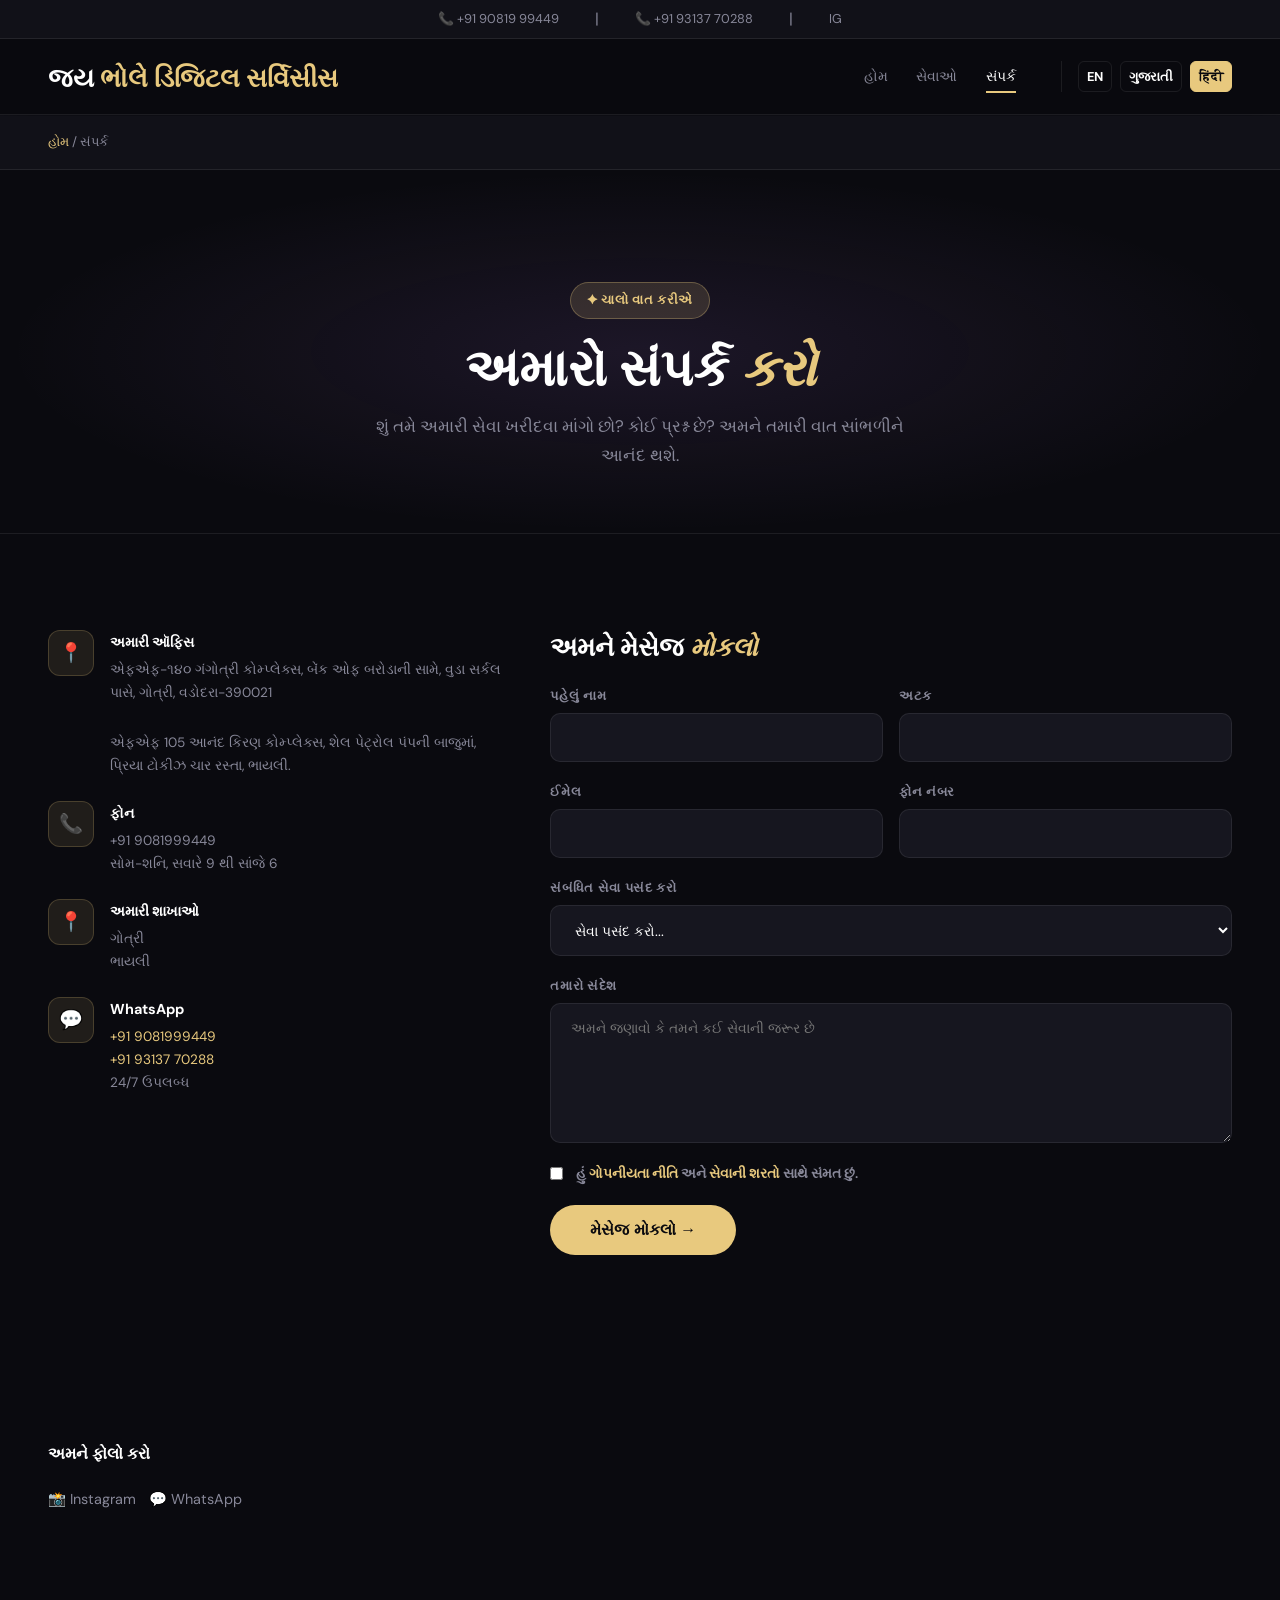
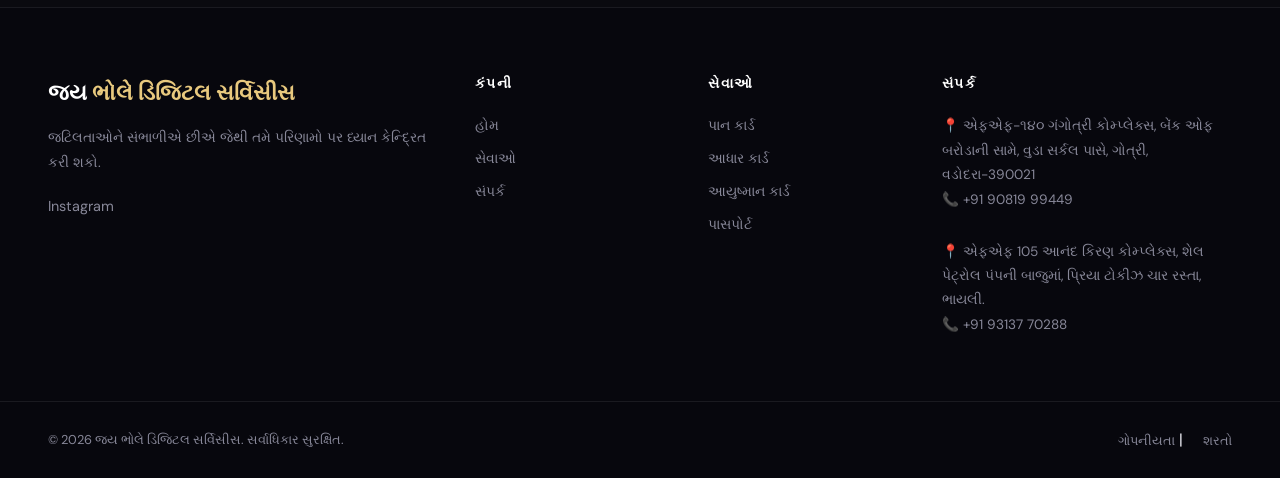
<file: contact-gu.html>
<!DOCTYPE html>
<html lang="gu">
<head>
  <meta charset="UTF-8"/><meta name="viewport" content="width=device-width, initial-scale=1.0"/>
  <title>સંપર્ક — જય ભોલે ડિજિટલ સર્વિસીસ</title>
  <link href="https://fonts.googleapis.com/css2?family=Playfair+Display:wght@700;900&family=DM+Sans:wght@300;400;500;600&display=swap" rel="stylesheet">
  <link rel="stylesheet" href="style.css">
</head>
<body>
  <div class="topbar"><span>📞 +91 90819 99449</span>┃ <span>📞 +91 93137 70288</span>┃ <div class="topbar-social"><a href="https://www.instagram.com/jay_bhole_digital_services_/">IG</a></div></div>
  <nav class="navbar" id="navbar">
    <a href="index-gu.html" class="logo">જય <span>ભોલે</span><span> ડિજિટલ</span><span> સર્વિસીસ</span></a>
    <div class="nav-links" id="navLinks">
      <a href="index-gu.html">હોમ</a>
      <a href="services-gu.html">સેવાઓ</a>
      <a href="contact-gu.html" class="active">સંપર્ક</a>
      <!-- Language Switcher -->
      <div class="lang-switcher">
        <a href="contact.html">EN</a>
        <a href="contact-hi.html">ગુજરાતી</a>
        <a href="#" class="active-lang">हिंदी</a>
      </div>
    </div>
    <button class="hamburger" onclick="toggleMenu()">☰</button>
  </nav>

  <div class="breadcrumb"><a href="index-gu.html">હોમ</a> / સંપર્ક</div>
  
  <section class="page-hero">
    <span class="badge">✦ ચાલો વાત કરીએ</span>
    <h1>અમારો સંપર્ક <em>કરો</em></h1>
    <p>શું તમે અમારી સેવા ખરીદવા માંગો છો? કોઈ પ્રશ્ન છે? અમને તમારી વાત સાંભળીને આનંદ થશે.</p>
  </section>

  <section class="section">
    <div class="contact-grid">
      <div>
        <div class="contact-info">
          <div class="contact-item"><div class="contact-icon">📍</div><div><h4>અમારી ઑફિસ</h4><p>એફએફ-૧૪૦ ગંગોત્રી કોમ્પ્લેક્સ, બેંક ઓફ બરોડાની સામે, વુડા સર્કલ પાસે, ગોત્રી, વડોદરા-390021</p><br><p>એફએફ 105 આનંદ કિરણ કોમ્પ્લેક્સ, શેલ પેટ્રોલ પંપની બાજુમાં, પ્રિયા ટોકીઝ ચાર રસ્તા, ભાયલી.</p></div></div>
          <div class="contact-item"><div class="contact-icon">📞</div><div><h4>ફોન</h4><p>+91 9081999449<br>સોમ-શનિ, સવારે 9 થી સાંજે 6</p></div></div>
          <div class="contact-item"><div class="contact-icon">📍</div><div><h4>અમારી શાખાઓ</h4><p>ગોત્રી<br>ભાયલી</p></div></div>
          <div class="contact-item"><div class="contact-icon">💬</div><div><h4>WhatsApp</h4><p><a href="https://wa.me/919081999449" style="color:var(--accent)">+91 9081999449</a><br><a href="https://wa.me/919313770288" style="color:var(--accent)">+91 93137 70288</a><br>24/7 ઉપલબ્ધ</p></div></div>
        </div>
        <section class="section" style="padding: 2rem 0;">
          <div class="map-container">
            <iframe src="https://www.google.com/maps/embed?pb=!1m14!1m8!1m3!1d461.3671556169355!2d73.1374284!3d22.318213!3m2!1i1024!2i768!4f13.1!3m3!1m2!1s0x395fc8f52182ed81%3A0xd1acfd77a4dfc005!2sSHREEJI%20INFOTECH!5e0!3m2!1sen!2sin!4v1775944199488!5m2!1sen!2sin" width="400" height="300" style="border:0;" allowfullscreen="" loading="lazy" referrerpolicy="no-referrer-when-downgrade"></iframe>
          </div>
        </section>
        <div style="margin-top:1.5rem">
          <h4 style="color:var(--white);margin-bottom:1rem">અમને ફોલો કરો</h4>
          <div class="social-links">
            <a href="https://www.instagram.com/jay_bhole_digital_services_/" title="Instagram">📸 Instagram</a>
            <a href="https://wa.me/919081999449" title="WhatsApp">💬 WhatsApp</a>
          </div>
        </div>
      </div>
      <div>
        <h3 style="color:var(--white);font-size:1.6rem;margin-bottom:1.5rem">અમને મેસેજ <em>મોકલો</em></h3>
        <form class="contact-form" id="contactForm">
          <div class="form-row">
            <div class="form-group"><label>પહેલું નામ</label><input type="text" required/></div>
            <div class="form-group"><label>અટક</label><input type="text" required/></div>
          </div>
          <div class="form-row">
            <div class="form-group"><label>ઈમેલ</label><input type="email" required/></div>
            <div class="form-group"><label>ફોન નંબર</label><input type="tel" /></div>
          </div>
          <div class="form-group">
            <label>સંબંધિત સેવા પસંદ કરો</label>
            <select required>
                 <option value="">સેવા પસંદ કરો...</option>
                 <option value="aadhaar">આધાર કાર્ડ</option>
                 <option value="pan">પાન કાર્ડ</option>
                 <option value="election">ચૂંટણી કાર્ડ (વોટર આઈડી)</option>
                 <option value="passport">નવો પાસપોર્ટ / રિન્યુઅલ</option>
                 <option value="driving_license">ડ્રાઇવિંગ લાઇસન્સ</option>
                 <option value="ayushman">આયુષ્માન કાર્ડ</option>
                 <option value="ration">રેશન કાર્ડ</option>
                 <option value="pension">વિધવા પેન્શન</option>
                 <option value="caste">જાતિનો દાખલો</option>
                 <option value="property_card">પ્રોપર્ટી કાર્ડ</option>
                 <option value="house_sale_rent">મકાન વેચાણ / ભાડા કરાર</option>
                 <option value="inheritance">વારસાઈ</option>
                 <option value="mortgage">મોર્ગેજ / લોન</option>
                 <option value="ashant_act">અશાંત ધારો</option>
                 <option value="gumasta">ગુમાસ્તા ધારો (શોપ એક્ટ)</option>
                 <option value="income">આવકનો દાખલો</option>
                 <option value="birth_death">જન્મ અને મરણનો દાખલો</option>
                 <option value="marriage">મેરેજ સર્ટિફિકેટ</option>
                 <option value="non_criminal">નોન-ક્રિમિનલ સર્ટિફિકેટ</option>
                 <option value="solvency">સોલ્વન્સી સર્ટિફિકેટ</option>
                 <option value="gas">ગેસ લાઇન માટે નોંધણી</option>
                 <option value="rto">RTO ના કાર્યો</option>
                 <option value="food_license">ફૂડ લાયસન્સ</option>
                 <option value="light_bill">લાઇટ બિલ / વેરા પાવતી</option>
            </select>
          </div>
          <div class="form-group">
            <label>તમારો સંદેશ</label>
            <textarea placeholder="અમને જણાવો કે તમને કઈ સેવાની જરૂર છે" required></textarea>
          </div>
          <div class="form-group" style="flex-direction:row;align-items:center;gap:0.8rem">
            <input type="checkbox" id="agree" style="width:auto;padding:0" required/>
            <label for="agree" style="text-transform:none;letter-spacing:0;font-size:0.85rem;color:var(--muted)">હું <a href="privacy.html" style="color:var(--accent)">ગોપનીયતા નીતિ</a> અને <a href="terms.html" style="color:var(--accent)">સેવાની શરતો</a> સાથે સંમત છું.</label>
          </div>
          <button type="submit" class="form-submit">મેસેજ મોકલો →</button>
        </form>
      </div>
    </div>
  </section>

  <footer class="footer">
    <div class="footer-top">
      <div class="footer-col">
        <div class="logo">જય<span> ભોલે</span><span> ડિજિટલ</span> <span>સર્વિસીસ</span></div>
        <p>જટિલતાઓને સંભાળીએ છીએ જેથી તમે પરિણામો પર ધ્યાન કેન્દ્રિત કરી શકો.</p>
        <div class="social-links">
          <a href="https://www.instagram.com/jay_bhole_digital_services_/">Instagram</a>
        </div>
      </div>
      <div class="footer-col">
        <h4>કંપની</h4>
        <a href="index-gu.html">હોમ</a>
        <a href="services-gu.html">સેવાઓ</a>
        <a href="contact-gu.html">સંપર્ક</a>
      </div>
      <div class="footer-col">
        <h4>સેવાઓ</h4>
        <a href="services-gu.html">પાન કાર્ડ</a>
        <a href="services-gu.html">આધાર કાર્ડ</a>
        <a href="services-gu.html">આયુષ્માન કાર્ડ</a>
        <a href="services-gu.html">પાસપોર્ટ</a>
      </div>
      <div class="footer-col">
        <h4>સંપર્ક</h4>
        <p>📍 એફએફ-૧૪૦ ગંગોત્રી કોમ્પ્લેક્સ, બેંક ઓફ બરોડાની સામે, વુડા સર્કલ પાસે, ગોત્રી, વડોદરા-390021</p>
        <p>📞 +91 90819 99449</p><br>
        <p>📍 એફએફ 105 આનંદ કિરણ કોમ્પ્લેક્સ, શેલ પેટ્રોલ પંપની બાજુમાં, પ્રિયા ટોકીઝ ચાર રસ્તા, ભાયલી.</p>
        <p>📞 +91 93137 70288</p>
      </div>
    </div>
    <div class="footer-bottom">
      <p>© 2026 જય ભોલે ડિજિટલ સર્વિસીસ. સર્વાધિકાર સુરક્ષિત.</p>
      <div><a href="privacy.html">ગોપનીયતા</a> | <a href="terms.html">શરતો</a></div>
    </div>
  </footer>

  <script src="main.js"></script>
</body>
</html>
</file>
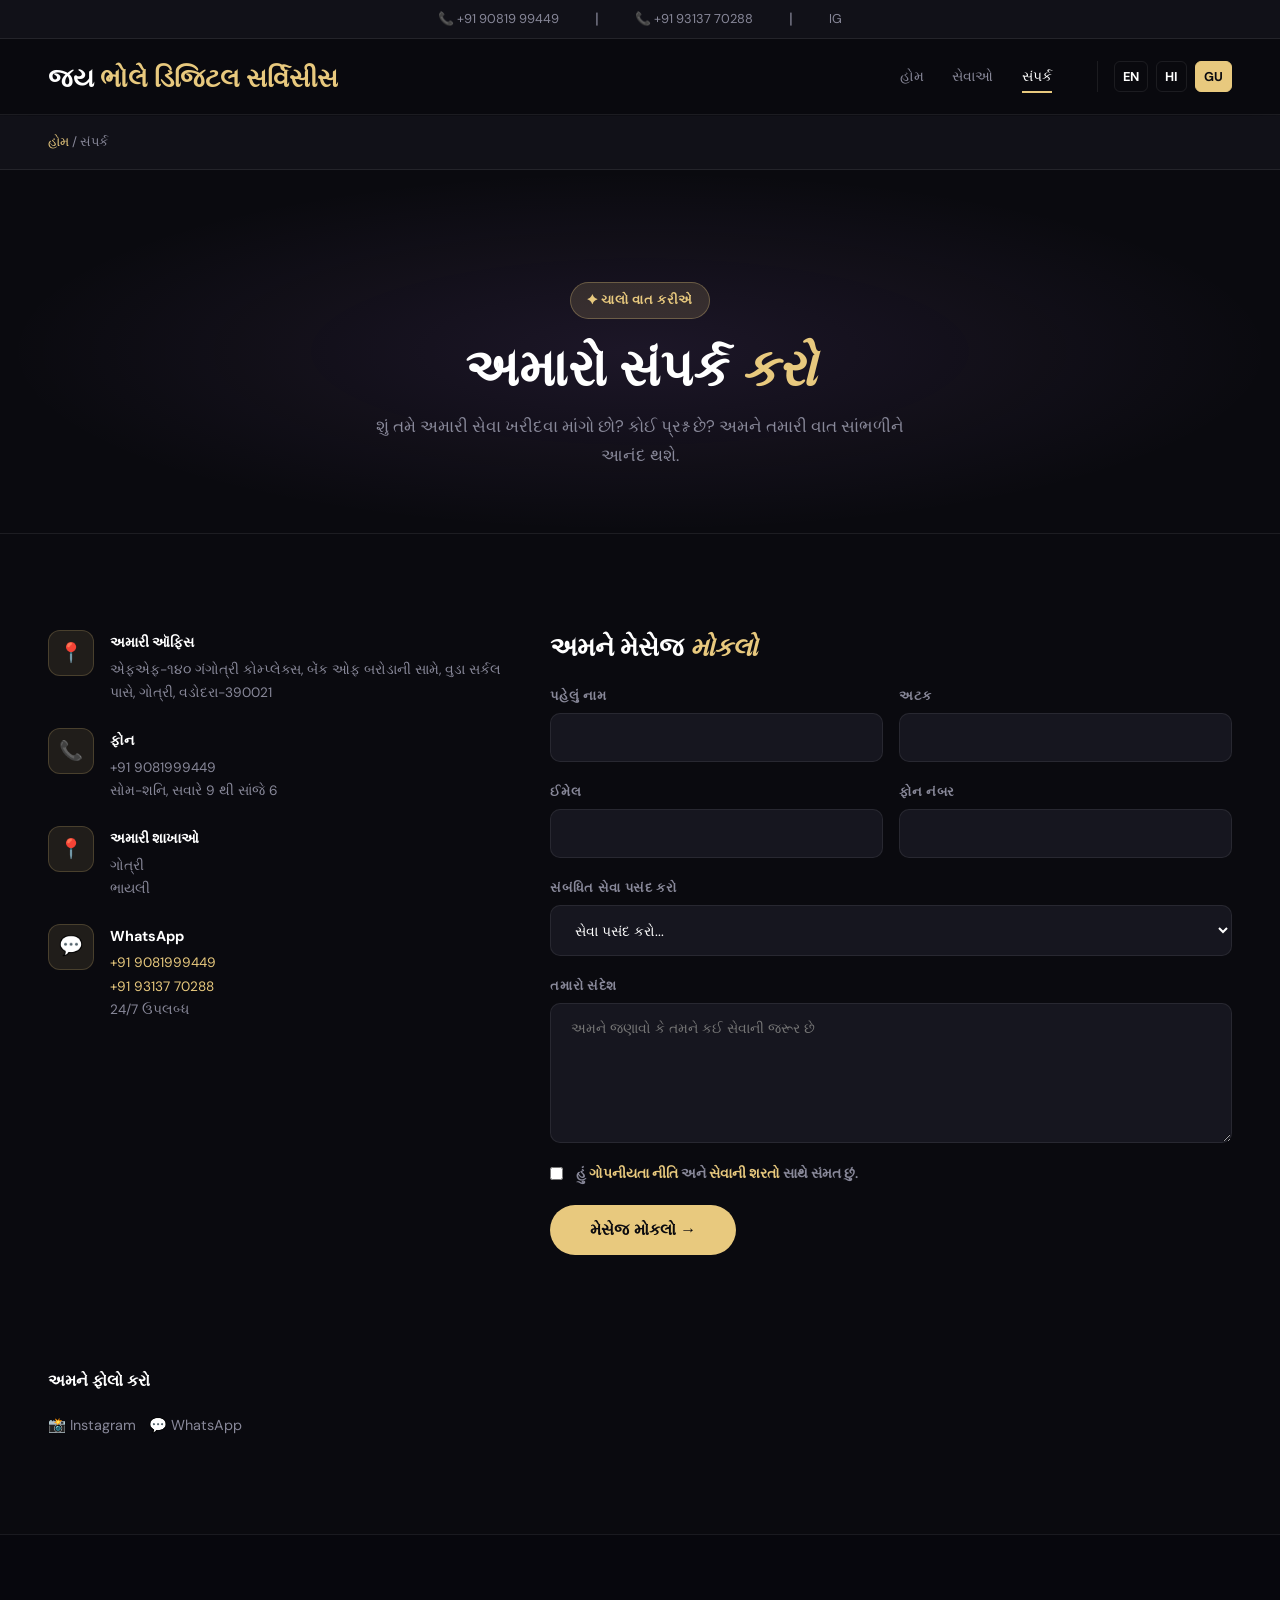
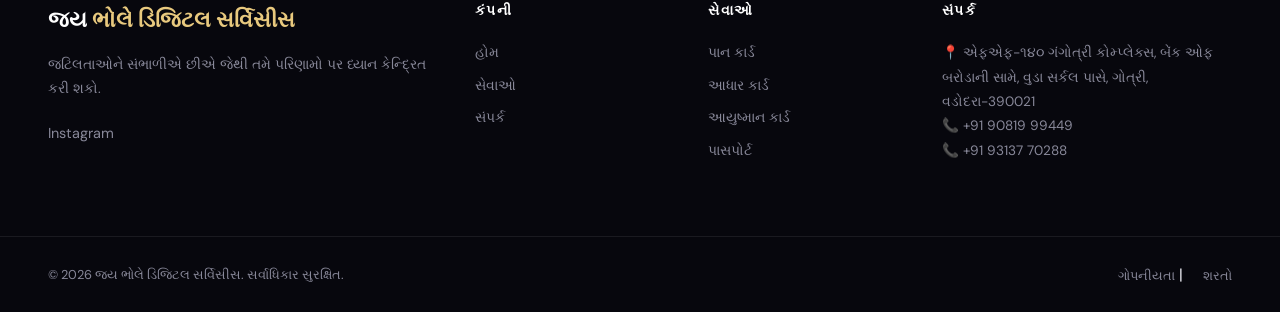
<file: contact-guj.html>
<!DOCTYPE html>
<html lang="gu">
<head>
  <meta charset="UTF-8"/><meta name="viewport" content="width=device-width, initial-scale=1.0"/>
  <title>સંપર્ક — જય ભોલે ડિજિટલ સર્વિસીસ</title>
  <link href="https://fonts.googleapis.com/css2?family=Playfair+Display:wght@700;900&family=DM+Sans:wght@300;400;500;600&display=swap" rel="stylesheet">
  <link rel="stylesheet" href="style.css">
</head>
<body>
  <div class="topbar"><span>📞 +91 90819 99449</span>┃ <span>📞 +91 93137 70288</span>┃ <div class="topbar-social"><a href="https://www.instagram.com/jay_bhole_digital_services_/">IG</a></div></div>
  <nav class="navbar" id="navbar">
    <a href="index-gu.html" class="logo">જય <span>ભોલે</span><span> ડિજિટલ</span><span> સર્વિસીસ</span></a>
    <div class="nav-links" id="navLinks">
      <a href="index-gu.html">હોમ</a>
      <a href="services-gu.html">સેવાઓ</a>
      <a href="contact-gu.html" class="active">સંપર્ક</a>
      <!-- Language Switcher -->
      <div class="lang-switcher">
        <a href="contact.html">EN</a>
        <a href="contact-hi.html">HI</a>
        <a href="#" class="active-lang">GU</a>
      </div>
    </div>
    <button class="hamburger" onclick="toggleMenu()">☰</button>
  </nav>

  <div class="breadcrumb"><a href="index-gu.html">હોમ</a> / સંપર્ક</div>
  
  <section class="page-hero">
    <span class="badge">✦ ચાલો વાત કરીએ</span>
    <h1>અમારો સંપર્ક <em>કરો</em></h1>
    <p>શું તમે અમારી સેવા ખરીદવા માંગો છો? કોઈ પ્રશ્ન છે? અમને તમારી વાત સાંભળીને આનંદ થશે.</p>
  </section>

  <section class="section">
    <div class="contact-grid">
      <div>
        <div class="contact-info">
          <div class="contact-item"><div class="contact-icon">📍</div><div><h4>અમારી ઑફિસ</h4><p>એફએફ-૧૪૦ ગંગોત્રી કોમ્પ્લેક્સ, બેંક ઓફ બરોડાની સામે, વુડા સર્કલ પાસે, ગોત્રી, વડોદરા-390021</p></div></div>
          <div class="contact-item"><div class="contact-icon">📞</div><div><h4>ફોન</h4><p>+91 9081999449<br>સોમ-શનિ, સવારે 9 થી સાંજે 6</p></div></div>
          <div class="contact-item"><div class="contact-icon">📍</div><div><h4>અમારી શાખાઓ</h4><p>ગોત્રી<br>ભાયલી</p></div></div>
          <div class="contact-item"><div class="contact-icon">💬</div><div><h4>WhatsApp</h4><p><a href="https://wa.me/919081999449" style="color:var(--accent)">+91 9081999449</a><br><a href="https://wa.me/919313770288" style="color:var(--accent)">+91 93137 70288</a><br>24/7 ઉપલબ્ધ</p></div></div>
        </div>
        <section class="section" style="padding: 2rem 0;">
          <div class="map-container">
            <iframe src="https://www.google.com/maps/embed?pb=!1m14!1m8!1m3!1d461.3671556169355!2d73.1374284!3d22.318213!3m2!1i1024!2i768!4f13.1!3m3!1m2!1s0x395fc8f52182ed81%3A0xd1acfd77a4dfc005!2sSHREEJI%20INFOTECH!5e0!3m2!1sen!2sin!4v1775944199488!5m2!1sen!2sin" width="400" height="300" style="border:0;" allowfullscreen="" loading="lazy" referrerpolicy="no-referrer-when-downgrade"></iframe>
          </div>
        </section>
        <div style="margin-top:1.5rem">
          <h4 style="color:var(--white);margin-bottom:1rem">અમને ફોલો કરો</h4>
          <div class="social-links">
            <a href="https://www.instagram.com/jay_bhole_digital_services_/" title="Instagram">📸 Instagram</a>
            <a href="https://wa.me/919081999449" title="WhatsApp">💬 WhatsApp</a>
          </div>
        </div>
      </div>
      <div>
        <h3 style="color:var(--white);font-size:1.6rem;margin-bottom:1.5rem">અમને મેસેજ <em>મોકલો</em></h3>
        <form class="contact-form" id="contactForm">
          <div class="form-row">
            <div class="form-group"><label>પહેલું નામ</label><input type="text" required/></div>
            <div class="form-group"><label>અટક</label><input type="text" required/></div>
          </div>
          <div class="form-row">
            <div class="form-group"><label>ઈમેલ</label><input type="email" required/></div>
            <div class="form-group"><label>ફોન નંબર</label><input type="tel" /></div>
          </div>
          <div class="form-group">
            <label>સંબંધિત સેવા પસંદ કરો</label>
            <select required>
                 <option value="">સેવા પસંદ કરો...</option>
                 <option value="aadhaar">આધાર કાર્ડ</option>
                 <option value="pan">પાન કાર્ડ</option>
                 <option value="election">ચૂંટણી કાર્ડ (વોટર આઈડી)</option>
                 <option value="passport">નવો પાસપોર્ટ / રિન્યુઅલ</option>
                 <option value="driving_license">ડ્રાઇવિંગ લાઇસન્સ</option>
                 <option value="ayushman">આયુષ્માન કાર્ડ</option>
                 <option value="ration">રેશન કાર્ડ</option>
                 <option value="pension">વિધવા પેન્શન</option>
                 <option value="caste">જાતિનો દાખલો</option>
                 <option value="property_card">પ્રોપર્ટી કાર્ડ</option>
                 <option value="house_sale_rent">મકાન વેચાણ / ભાડા કરાર</option>
                 <option value="inheritance">વારસાઈ</option>
                 <option value="mortgage">મોર્ગેજ / લોન</option>
                 <option value="ashant_act">અશાંત ધારો</option>
                 <option value="gumasta">ગુમાસ્તા ધારો (શોપ એક્ટ)</option>
                 <option value="income">આવકનો દાખલો</option>
                 <option value="birth_death">જન્મ અને મરણનો દાખલો</option>
                 <option value="marriage">મેરેજ સર્ટિફિકેટ</option>
                 <option value="non_criminal">નોન-ક્રિમિનલ સર્ટિફિકેટ</option>
                 <option value="solvency">સોલ્વન્સી સર્ટિફિકેટ</option>
                 <option value="gas">ગેસ લાઇન માટે નોંધણી</option>
                 <option value="rto">RTO ના કાર્યો</option>
                 <option value="food_license">ફૂડ લાયસન્સ</option>
                 <option value="light_bill">લાઇટ બિલ / વેરા પાવતી</option>
            </select>
          </div>
          <div class="form-group">
            <label>તમારો સંદેશ</label>
            <textarea placeholder="અમને જણાવો કે તમને કઈ સેવાની જરૂર છે" required></textarea>
          </div>
          <div class="form-group" style="flex-direction:row;align-items:center;gap:0.8rem">
            <input type="checkbox" id="agree" style="width:auto;padding:0" required/>
            <label for="agree" style="text-transform:none;letter-spacing:0;font-size:0.85rem;color:var(--muted)">હું <a href="privacy.html" style="color:var(--accent)">ગોપનીયતા નીતિ</a> અને <a href="terms.html" style="color:var(--accent)">સેવાની શરતો</a> સાથે સંમત છું.</label>
          </div>
          <button type="submit" class="form-submit">મેસેજ મોકલો →</button>
        </form>
      </div>
    </div>
  </section>

  <footer class="footer">
    <div class="footer-top">
      <div class="footer-col">
        <div class="logo">જય<span> ભોલે</span><span> ડિજિટલ</span> <span>સર્વિસીસ</span></div>
        <p>જટિલતાઓને સંભાળીએ છીએ જેથી તમે પરિણામો પર ધ્યાન કેન્દ્રિત કરી શકો.</p>
        <div class="social-links">
          <a href="https://www.instagram.com/jay_bhole_digital_services_/">Instagram</a>
        </div>
      </div>
      <div class="footer-col">
        <h4>કંપની</h4>
        <a href="index-gu.html">હોમ</a>
        <a href="services-gu.html">સેવાઓ</a>
        <a href="contact-gu.html">સંપર્ક</a>
      </div>
      <div class="footer-col">
        <h4>સેવાઓ</h4>
        <a href="services-gu.html">પાન કાર્ડ</a>
        <a href="services-gu.html">આધાર કાર્ડ</a>
        <a href="services-gu.html">આયુષ્માન કાર્ડ</a>
        <a href="services-gu.html">પાસપોર્ટ</a>
      </div>
      <div class="footer-col">
        <h4>સંપર્ક</h4>
        <p>📍 એફએફ-૧૪૦ ગંગોત્રી કોમ્પ્લેક્સ, બેંક ઓફ બરોડાની સામે, વુડા સર્કલ પાસે, ગોત્રી, વડોદરા-390021</p>
        <p>📞 +91 90819 99449</p>
        <p>📞 +91 93137 70288</p>
      </div>
    </div>
    <div class="footer-bottom">
      <p>© 2026 જય ભોલે ડિજિટલ સર્વિસીસ. સર્વાધિકાર સુરક્ષિત.</p>
      <div><a href="privacy.html">ગોપનીયતા</a> | <a href="terms.html">શરતો</a></div>
    </div>
  </footer>

  <script src="main.js"></script>
</body>
</html>
</file>
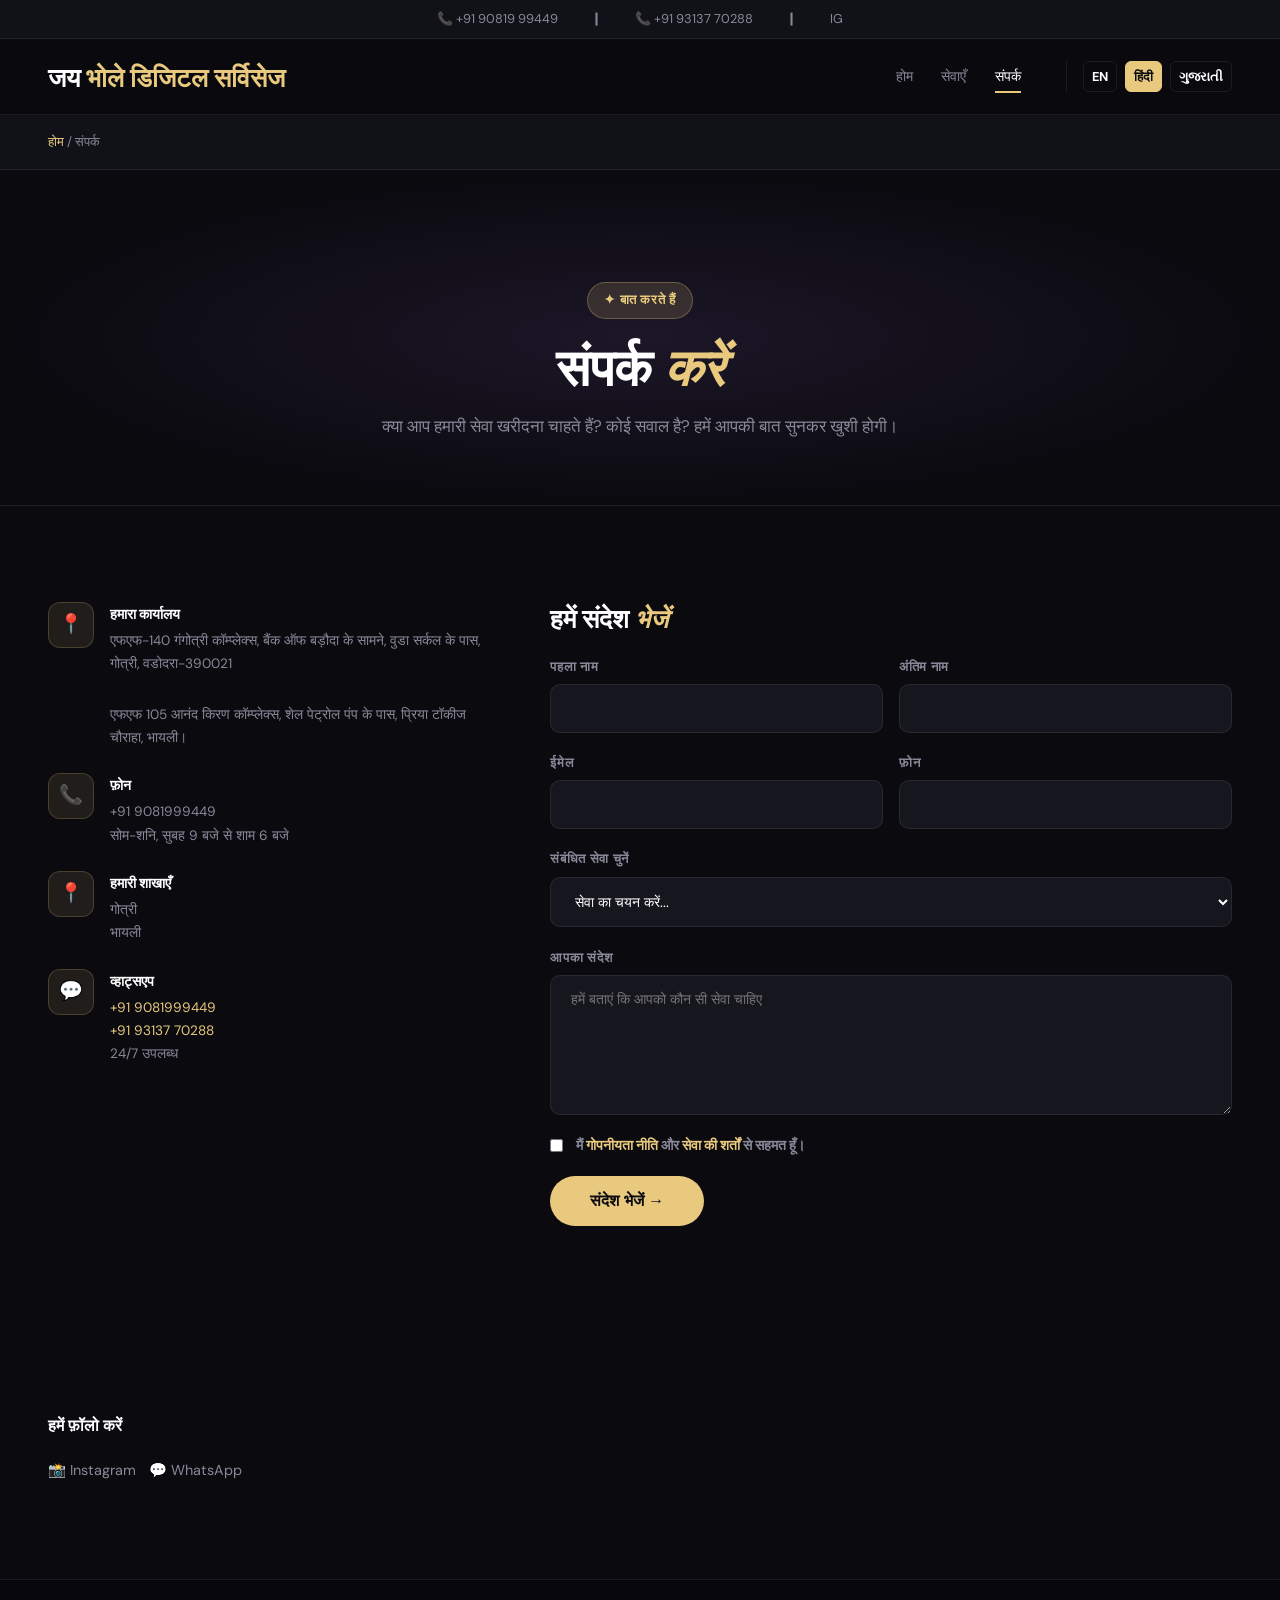
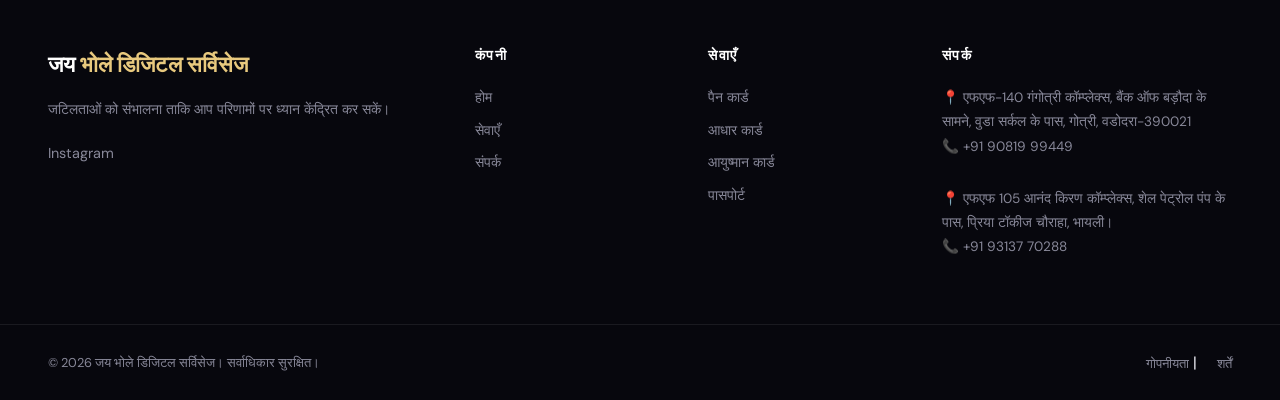
<file: contact-hi.html>
<!DOCTYPE html>
<html lang="hi">
<head>
  <meta charset="UTF-8"/><meta name="viewport" content="width=device-width, initial-scale=1.0"/>
  <title>संपर्क — जय भोले डिजिटल सर्विसेज</title>
  <link href="https://fonts.googleapis.com/css2?family=Playfair+Display:wght@700;900&family=DM+Sans:wght@300;400;500;600&display=swap" rel="stylesheet">
  <link rel="stylesheet" href="style.css">
</head>
<body>
  <div class="topbar"><span>📞 +91 90819 99449</span>┃ <span>📞 +91 93137 70288</span>┃ <div class="topbar-social"><a href="https://www.instagram.com/jay_bhole_digital_services_/">IG</a></div></div>
  <nav class="navbar" id="navbar">
    <a href="index-hi.html" class="logo">जय <span>भोले</span><span> डिजिटल</span><span> सर्विसेज</span></a>
    <div class="nav-links" id="navLinks">
      <a href="index-hi.html">होम</a>
      <a href="services-hi.html">सेवाएँ</a>
      <a href="contact-hi.html" class="active">संपर्क</a>
      
      <!-- Language Switcher -->
      <div class="lang-switcher">
        <a href="contact.html">EN</a>
        <a href="#" class="active-lang">हिंदी</a>
        <a href="contact-gu.html">ગુજરાતી</a>
      </div>
    </div>
    <button class="hamburger" onclick="toggleMenu()">☰</button>
  </nav>
  <div class="breadcrumb"><a href="index-hi.html">होम</a> / संपर्क</div>
  
  <section class="page-hero">
    <span class="badge">✦ बात करते हैं</span>
    <h1>संपर्क <em>करें</em></h1>
    <p>क्या आप हमारी सेवा खरीदना चाहते हैं? कोई सवाल है? हमें आपकी बात सुनकर खुशी होगी।</p>
  </section>

  <section class="section">
    <div class="contact-grid">
      <div>
        <div class="contact-info">
          <div class="contact-item"><div class="contact-icon">📍</div><div><h4>हमारा कार्यालय</h4><p>एफएफ-140 गंगोत्री कॉम्प्लेक्स, बैंक ऑफ बड़ौदा के सामने, वुडा सर्कल के पास, गोत्री, वडोदरा-390021</p><br><p>एफएफ 105 आनंद किरण कॉम्प्लेक्स, शेल पेट्रोल पंप के पास, प्रिया टॉकीज चौराहा, भायली।</p></div></div>
          <div class="contact-item"><div class="contact-icon">📞</div><div><h4>फ़ोन</h4><p>+91 9081999449<br>सोम-शनि, सुबह 9 बजे से शाम 6 बजे</p></div></div>
          <div class="contact-item"><div class="contact-icon">📍</div><div><h4>हमारी शाखाएँ</h4><p>गोत्री<br>भायली</p></div></div>
          <div class="contact-item"><div class="contact-icon">💬</div><div><h4>व्हाट्सएप</h4><p><a href="https://wa.me/919081999449" style="color:var(--accent)">+91 9081999449</a><br><a href="https://wa.me/919313770288" style="color:var(--accent)">+91 93137 70288</a><br>24/7 उपलब्ध</p></div></div>
        </div>
        <section class="section" style="padding: 2rem 0;">
          <div class="map-container">
            <iframe src="https://www.google.com/maps/embed?pb=!1m14!1m8!1m3!1d461.3671556169355!2d73.1374284!3d22.318213!3m2!1i1024!2i768!4f13.1!3m3!1m2!1s0x395fc8f52182ed81%3A0xd1acfd77a4dfc005!2sSHREEJI%20INFOTECH!5e0!3m2!1sen!2sin!4v1775944199488!5m2!1sen!2sin" width="400" height="300" style="border:0;" allowfullscreen="" loading="lazy" referrerpolicy="no-referrer-when-downgrade"></iframe>
          </div>
        </section>
        <div style="margin-top:1.5rem">
          <h4 style="color:var(--white);margin-bottom:1rem">हमें फ़ॉलो करें</h4>
          <div class="social-links">
            <a href="https://www.instagram.com/jay_bhole_digital_services_/" title="Instagram">📸 Instagram</a>
            <a href="https://wa.me/919081999449" title="WhatsApp">💬 WhatsApp</a>
          </div>
        </div>
      </div>
      <div>
        <h3 style="color:var(--white);font-size:1.6rem;margin-bottom:1.5rem">हमें संदेश <em>भेजें</em></h3>
        <form class="contact-form" id="contactForm">
          <div class="form-row">
            <div class="form-group"><label>पहला नाम</label><input type="text" required/></div>
            <div class="form-group"><label>अंतिम नाम</label><input type="text" required/></div>
          </div>
          <div class="form-row">
            <div class="form-group"><label>ईमेल</label><input type="email" required/></div>
            <div class="form-group"><label>फ़ोन</label><input type="tel" /></div>
          </div>
          <div class="form-group">
            <label>संबंधित सेवा चुनें</label>
            <select required>
                 <option value="">सेवा का चयन करें...</option>
                 <option value="aadhaar">आधार कार्ड</option>
                 <option value="pan">पैन कार्ड</option>
                 <option value="election">चुनाव कार्ड (वोटर आईडी)</option>
                 <option value="passport">नया पासपोर्ट / नवीनीकरण</option>
                 <option value="driving_license">ड्राइविंग लाइसेंस</option>
                 <option value="ayushman">आयुष्मान कार्ड</option>
                 <option value="ration">राशन कार्ड</option>
                 <option value="pension">विधवा पेंशन</option>
                 <option value="caste">जाति प्रमाण पत्र</option>
                 <option value="property_card">प्रॉपर्टी कार्ड</option>
                 <option value="house_sale_rent">मकान बिक्री / किराया</option>
                 <option value="inheritance">वारसाई (उत्तराधिकार)</option>
                 <option value="mortgage">मॉर्गेज / लोन</option>
                 <option value="ashant_act">अशांत धारा</option>
                 <option value="gumasta">गुमास्ता धारा</option>
                 <option value="income">आय प्रमाण पत्र</option>
                 <option value="birth_death">जन्म और मृत्यु प्रमाण पत्र</option>
                 <option value="marriage">विवाह प्रमाण पत्र</option>
                 <option value="non_criminal">नॉन-क्रिमिनल प्रमाण पत्र</option>
                 <option value="solvency">साल्वेंसी प्रमाण पत्र</option>
                 <option value="gas">गैस लाइन के लिए पंजीकरण</option>
                 <option value="rto">आरटीओ कार्य</option>
                 <option value="food_license">खाद्य लाइसेंस</option>
                 <option value="light_bill">लाइट बिल / वेरा पावती</option>
            </select>
          </div>
          <div class="form-group">
            <label>आपका संदेश</label>
            <textarea placeholder="हमें बताएं कि आपको कौन सी सेवा चाहिए" required></textarea>
          </div>
          <div class="form-group" style="flex-direction:row;align-items:center;gap:0.8rem">
            <input type="checkbox" id="agree" style="width:auto;padding:0" required/>
            <label for="agree" style="text-transform:none;letter-spacing:0;font-size:0.85rem;color:var(--muted)">मैं <a href="privacy.html" style="color:var(--accent)">गोपनीयता नीति</a> और <a href="terms.html" style="color:var(--accent)">सेवा की शर्तों</a> से सहमत हूँ।</label>
          </div>
          <button type="submit" class="form-submit">संदेश भेजें →</button>
        </form>
      </div>
    </div>
  </section>

  <footer class="footer">
    <div class="footer-top">
      <div class="footer-col">
        <div class="logo">जय<span> भोले</span><span> डिजिटल</span> <span>सर्विसेज</span></div>
        <p>जटिलताओं को संभालना ताकि आप परिणामों पर ध्यान केंद्रित कर सकें।</p>
        <div class="social-links">
          <a href="https://www.instagram.com/jay_bhole_digital_services_/">Instagram</a>
        </div>
      </div>
      <div class="footer-col">
        <h4>कंपनी</h4>
        <a href="index-hi.html">होम</a>
        <a href="services-hi.html">सेवाएँ</a>
        <a href="contact-hi.html">संपर्क</a>
      </div>
      <div class="footer-col">
        <h4>सेवाएँ</h4>
        <a href="services-hi.html">पैन कार्ड</a>
        <a href="services-hi.html">आधार कार्ड</a>
        <a href="services-hi.html">आयुष्मान कार्ड</a>
        <a href="services-hi.html">पासपोर्ट</a>
      </div>
      <div class="footer-col">
        <h4>संपर्क</h4>
        <p>📍 एफएफ-140 गंगोत्री कॉम्प्लेक्स, बैंक ऑफ बड़ौदा के सामने, वुडा सर्कल के पास, गोत्री, वडोदरा-390021</p>
        <p>📞 +91 90819 99449</p> <br>
        <p>📍 एफएफ 105 आनंद किरण कॉम्प्लेक्स, शेल पेट्रोल पंप के पास, प्रिया टॉकीज चौराहा, भायली।</p>
        <p>📞 +91 93137 70288</p>
      </div>
    </div>
    <div class="footer-bottom">
      <p>© 2026 जय भोले डिजिटल सर्विसेज। सर्वाधिकार सुरक्षित।</p>
      <div><a href="privacy.html">गोपनीयता</a> | <a href="terms.html">शर्तें</a></div>
    </div>
  </footer>

  <script src="main.js"></script>
</body>
</html>
</file>
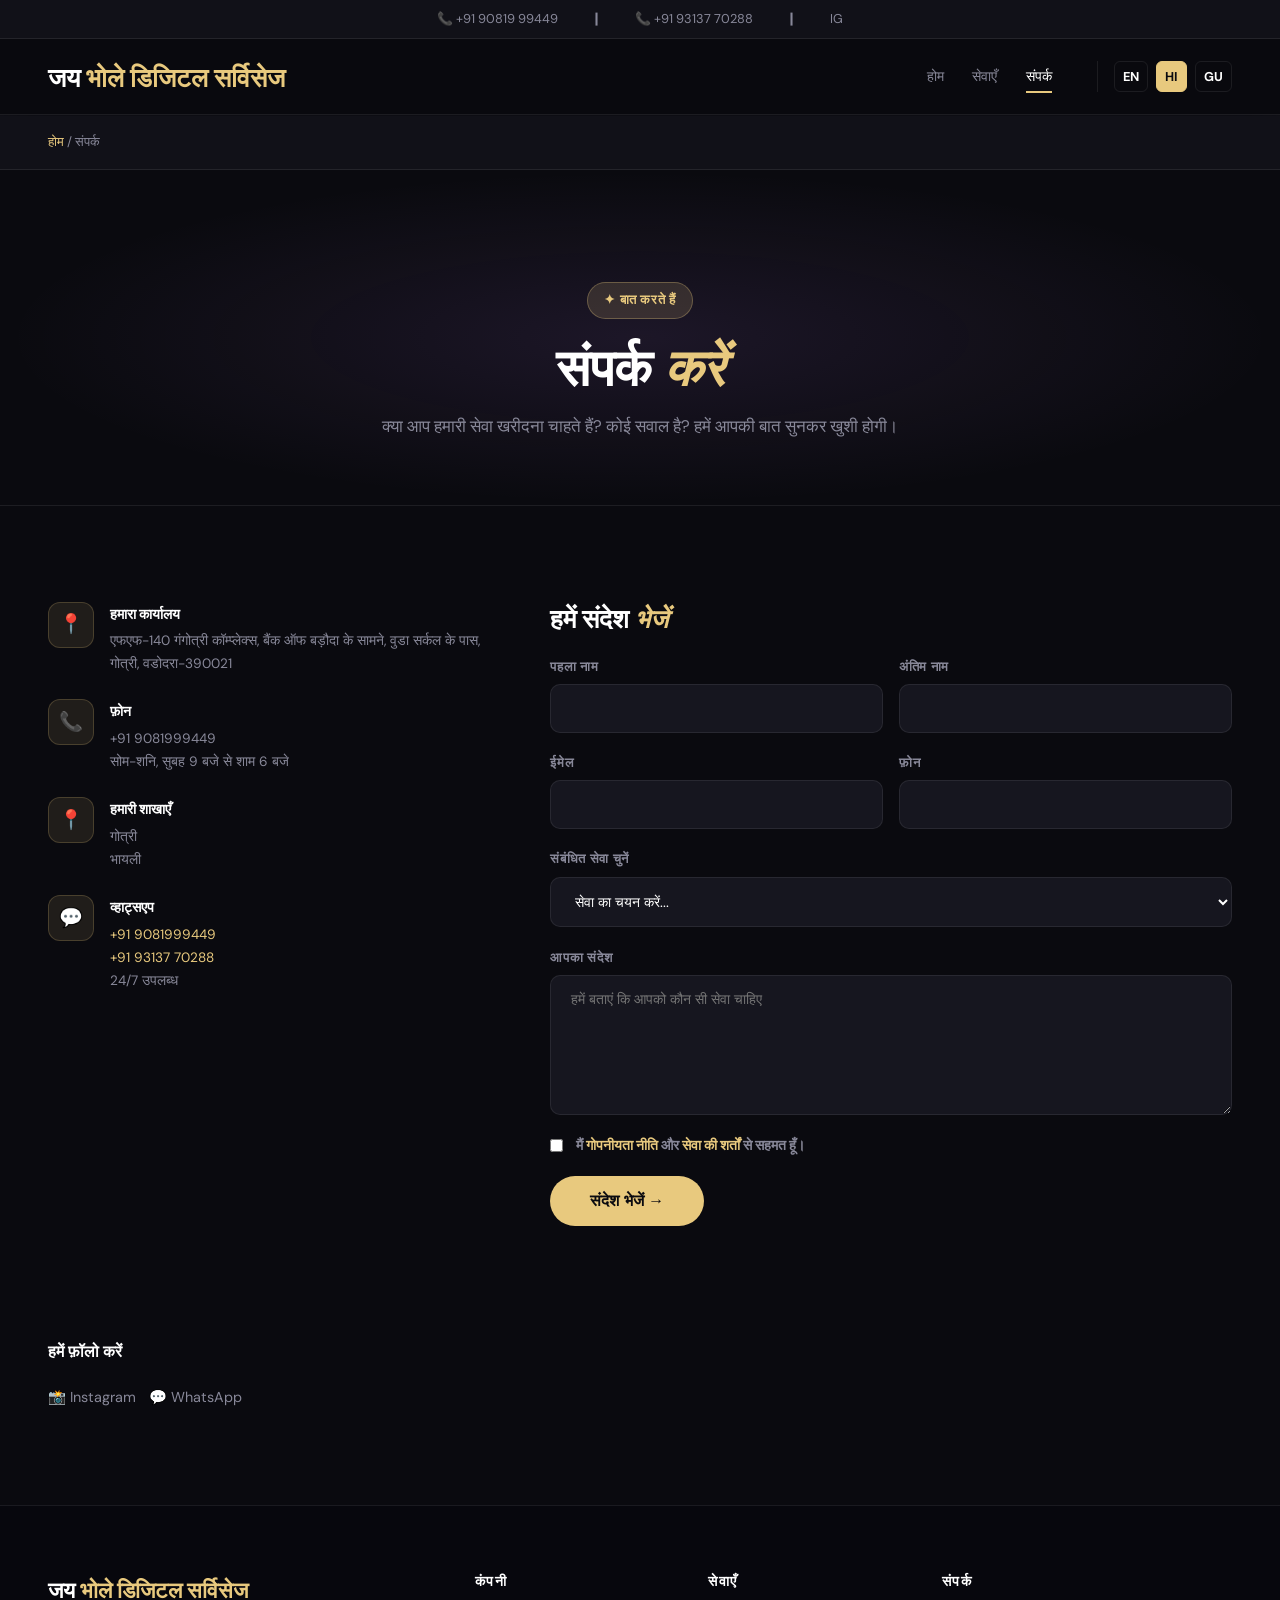
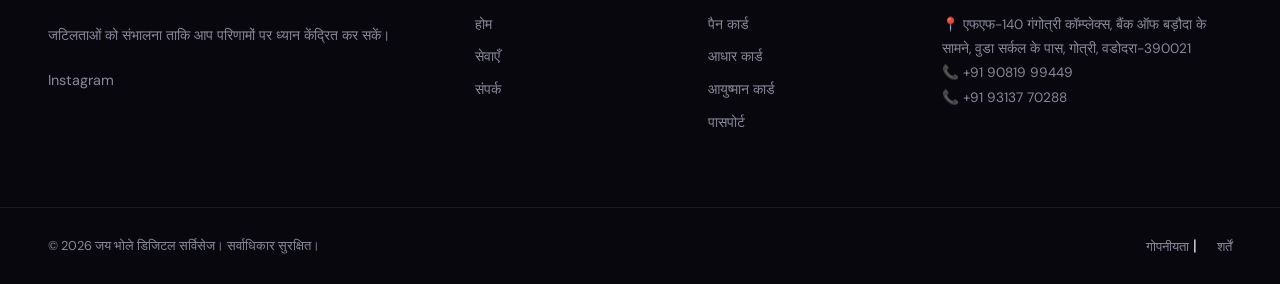
<file: contact-hindi.html>
<!DOCTYPE html>
<html lang="hi">
<head>
  <meta charset="UTF-8"/><meta name="viewport" content="width=device-width, initial-scale=1.0"/>
  <title>संपर्क — जय भोले डिजिटल सर्विसेज</title>
  <link href="https://fonts.googleapis.com/css2?family=Playfair+Display:wght@700;900&family=DM+Sans:wght@300;400;500;600&display=swap" rel="stylesheet">
  <link rel="stylesheet" href="style.css">
</head>
<body>
  <div class="topbar"><span>📞 +91 90819 99449</span>┃ <span>📞 +91 93137 70288</span>┃ <div class="topbar-social"><a href="https://www.instagram.com/jay_bhole_digital_services_/">IG</a></div></div>
  <nav class="navbar" id="navbar">
    <a href="index-hi.html" class="logo">जय <span>भोले</span><span> डिजिटल</span><span> सर्विसेज</span></a>
    <div class="nav-links" id="navLinks">
      <a href="index-hi.html">होम</a>
      <a href="services-hi.html">सेवाएँ</a>
      <a href="contact-hi.html" class="active">संपर्क</a>
      <!-- Language Switcher -->
      <div class="lang-switcher">
        <a href="contact.html">EN</a>
        <a href="#" class="active-lang">HI</a>
        <a href="contact-gu.html">GU</a>
      </div>
    </div>
    <button class="hamburger" onclick="toggleMenu()">☰</button>
  </nav>
  <div class="breadcrumb"><a href="index-hi.html">होम</a> / संपर्क</div>
  
  <section class="page-hero">
    <span class="badge">✦ बात करते हैं</span>
    <h1>संपर्क <em>करें</em></h1>
    <p>क्या आप हमारी सेवा खरीदना चाहते हैं? कोई सवाल है? हमें आपकी बात सुनकर खुशी होगी।</p>
  </section>

  <section class="section">
    <div class="contact-grid">
      <div>
        <div class="contact-info">
          <div class="contact-item"><div class="contact-icon">📍</div><div><h4>हमारा कार्यालय</h4><p>एफएफ-140 गंगोत्री कॉम्प्लेक्स, बैंक ऑफ बड़ौदा के सामने, वुडा सर्कल के पास, गोत्री, वडोदरा-390021</p></div></div>
          <div class="contact-item"><div class="contact-icon">📞</div><div><h4>फ़ोन</h4><p>+91 9081999449<br>सोम-शनि, सुबह 9 बजे से शाम 6 बजे</p></div></div>
          <div class="contact-item"><div class="contact-icon">📍</div><div><h4>हमारी शाखाएँ</h4><p>गोत्री<br>भायली</p></div></div>
          <div class="contact-item"><div class="contact-icon">💬</div><div><h4>व्हाट्सएप</h4><p><a href="https://wa.me/919081999449" style="color:var(--accent)">+91 9081999449</a><br><a href="https://wa.me/919313770288" style="color:var(--accent)">+91 93137 70288</a><br>24/7 उपलब्ध</p></div></div>
        </div>
        <section class="section" style="padding: 2rem 0;">
          <div class="map-container">
            <iframe src="https://www.google.com/maps/embed?pb=!1m14!1m8!1m3!1d461.3671556169355!2d73.1374284!3d22.318213!3m2!1i1024!2i768!4f13.1!3m3!1m2!1s0x395fc8f52182ed81%3A0xd1acfd77a4dfc005!2sSHREEJI%20INFOTECH!5e0!3m2!1sen!2sin!4v1775944199488!5m2!1sen!2sin" width="400" height="300" style="border:0;" allowfullscreen="" loading="lazy" referrerpolicy="no-referrer-when-downgrade"></iframe>
          </div>
        </section>
        <div style="margin-top:1.5rem">
          <h4 style="color:var(--white);margin-bottom:1rem">हमें फ़ॉलो करें</h4>
          <div class="social-links">
            <a href="https://www.instagram.com/jay_bhole_digital_services_/" title="Instagram">📸 Instagram</a>
            <a href="https://wa.me/919081999449" title="WhatsApp">💬 WhatsApp</a>
          </div>
        </div>
      </div>
      <div>
        <h3 style="color:var(--white);font-size:1.6rem;margin-bottom:1.5rem">हमें संदेश <em>भेजें</em></h3>
        <form class="contact-form" id="contactForm">
          <div class="form-row">
            <div class="form-group"><label>पहला नाम</label><input type="text" required/></div>
            <div class="form-group"><label>अंतिम नाम</label><input type="text" required/></div>
          </div>
          <div class="form-row">
            <div class="form-group"><label>ईमेल</label><input type="email" required/></div>
            <div class="form-group"><label>फ़ोन</label><input type="tel" /></div>
          </div>
          <div class="form-group">
            <label>संबंधित सेवा चुनें</label>
            <select required>
                 <option value="">सेवा का चयन करें...</option>
                 <option value="aadhaar">आधार कार्ड</option>
                 <option value="pan">पैन कार्ड</option>
                 <option value="election">चुनाव कार्ड (वोटर आईडी)</option>
                 <option value="passport">नया पासपोर्ट / नवीनीकरण</option>
                 <option value="driving_license">ड्राइविंग लाइसेंस</option>
                 <option value="ayushman">आयुष्मान कार्ड</option>
                 <option value="ration">राशन कार्ड</option>
                 <option value="pension">विधवा पेंशन</option>
                 <option value="caste">जाति प्रमाण पत्र</option>
                 <option value="property_card">प्रॉपर्टी कार्ड</option>
                 <option value="house_sale_rent">मकान बिक्री / किराया</option>
                 <option value="inheritance">वारसाई (उत्तराधिकार)</option>
                 <option value="mortgage">मॉर्गेज / लोन</option>
                 <option value="ashant_act">अशांत धारा</option>
                 <option value="gumasta">गुमास्ता धारा</option>
                 <option value="income">आय प्रमाण पत्र</option>
                 <option value="birth_death">जन्म और मृत्यु प्रमाण पत्र</option>
                 <option value="marriage">विवाह प्रमाण पत्र</option>
                 <option value="non_criminal">नॉन-क्रिमिनल प्रमाण पत्र</option>
                 <option value="solvency">साल्वेंसी प्रमाण पत्र</option>
                 <option value="gas">गैस लाइन के लिए पंजीकरण</option>
                 <option value="rto">आरटीओ कार्य</option>
                 <option value="food_license">खाद्य लाइसेंस</option>
                 <option value="light_bill">लाइट बिल / वेरा पावती</option>
            </select>
          </div>
          <div class="form-group">
            <label>आपका संदेश</label>
            <textarea placeholder="हमें बताएं कि आपको कौन सी सेवा चाहिए" required></textarea>
          </div>
          <div class="form-group" style="flex-direction:row;align-items:center;gap:0.8rem">
            <input type="checkbox" id="agree" style="width:auto;padding:0" required/>
            <label for="agree" style="text-transform:none;letter-spacing:0;font-size:0.85rem;color:var(--muted)">मैं <a href="privacy.html" style="color:var(--accent)">गोपनीयता नीति</a> और <a href="terms.html" style="color:var(--accent)">सेवा की शर्तों</a> से सहमत हूँ।</label>
          </div>
          <button type="submit" class="form-submit">संदेश भेजें →</button>
        </form>
      </div>
    </div>
  </section>

  <footer class="footer">
    <div class="footer-top">
      <div class="footer-col">
        <div class="logo">जय<span> भोले</span><span> डिजिटल</span> <span>सर्विसेज</span></div>
        <p>जटिलताओं को संभालना ताकि आप परिणामों पर ध्यान केंद्रित कर सकें।</p>
        <div class="social-links">
          <a href="https://www.instagram.com/jay_bhole_digital_services_/">Instagram</a>
        </div>
      </div>
      <div class="footer-col">
        <h4>कंपनी</h4>
        <a href="index-hi.html">होम</a>
        <a href="services-hi.html">सेवाएँ</a>
        <a href="contact-hi.html">संपर्क</a>
      </div>
      <div class="footer-col">
        <h4>सेवाएँ</h4>
        <a href="services-hi.html">पैन कार्ड</a>
        <a href="services-hi.html">आधार कार्ड</a>
        <a href="services-hi.html">आयुष्मान कार्ड</a>
        <a href="services-hi.html">पासपोर्ट</a>
      </div>
      <div class="footer-col">
        <h4>संपर्क</h4>
        <p>📍 एफएफ-140 गंगोत्री कॉम्प्लेक्स, बैंक ऑफ बड़ौदा के सामने, वुडा सर्कल के पास, गोत्री, वडोदरा-390021</p>
        <p>📞 +91 90819 99449</p>
        <p>📞 +91 93137 70288</p>
      </div>
    </div>
    <div class="footer-bottom">
      <p>© 2026 जय भोले डिजिटल सर्विसेज। सर्वाधिकार सुरक्षित।</p>
      <div><a href="privacy.html">गोपनीयता</a> | <a href="terms.html">शर्तें</a></div>
    </div>
  </footer>

  <script src="main.js"></script>
</body>
</html>
</file>
<file: style.css>
/* =============================================
   Jay Bhole Digital Services — Global Stylesheet
   ============================================= */

@import url('https://fonts.googleapis.com/css2?family=Playfair+Display:ital,wght@0,700;0,900;1,700&family=DM+Sans:wght@300;400;500;600&display=swap');

:root {
  --dark: #0a0a0f;
  --dark2: #111118;
  --card-bg: #16161f;
  --border: rgba(255,255,255,0.08);
  --accent: #e8c97e;
  --accent2: #c084fc;
  --text: #e8e8f0;
  --muted: #888899;
  --white: #ffffff;
  --radius: 16px;
  --shadow: 0 20px 60px rgba(0,0,0,0.4);
}

*, *::before, *::after { box-sizing: border-box; margin: 0; padding: 0; }

html { scroll-behavior: smooth; }

body {
  font-family: 'DM Sans', sans-serif;
  background: var(--dark);
  color: var(--text);
  line-height: 1.7;
  overflow-x: hidden;
}

h1, h2, h3 { font-family: 'Playfair Display', serif; line-height: 1.2; }
em { font-style: italic; color: var(--accent); }
a { text-decoration: none; color: inherit; }
img { max-width: 100%; }

/* ---- TOPBAR ---- */
.topbar {
  background: var(--dark2);
  border-bottom: 1px solid var(--border);
  display: flex; align-items: center; justify-content: center; gap: 2rem;
  padding: 8px 2rem; font-size: 0.8rem; color: var(--muted);
  flex-wrap: wrap;
}
.topbar-social { display: flex; gap: 1rem; }
.topbar-social a { color: var(--muted); transition: color .2s; }
.topbar-social a:hover { color: var(--accent); }

/* ---- NAVBAR ---- */
.navbar {
  position: sticky; top: 0; z-index: 1000;
  display: flex; align-items: center; justify-content: space-between;
  padding: 1rem 3rem;
  background: rgba(10,10,15,0.92);
  backdrop-filter: blur(20px);
  border-bottom: 1px solid var(--border);
  transition: all 0.3s;
}
.navbar.scrolled { padding: 0.6rem 3rem; box-shadow: 0 4px 30px rgba(0,0,0,0.5); }
.logo { font-family: 'Playfair Display', serif; font-size: 1.6rem; font-weight: 900; color: var(--white); }
.logo span { color: var(--accent); }
.nav-links { display: flex; align-items: center; gap: 1.8rem; }
.nav-links > a { font-size: 0.9rem; font-weight: 500; color: var(--muted); transition: color .2s; position: relative; }
.nav-links > a::after { content:''; position:absolute; bottom:-4px; left:0; width:0; height:2px; background:var(--accent); transition:width .3s; }
.nav-links > a:hover, .nav-links > a.active { color: var(--white); }
.nav-links > a:hover::after, .nav-links > a.active::after { width: 100%; }
.btn-nav {
  background: var(--accent); color: var(--dark);
  padding: 0.5rem 1.4rem; border-radius: 50px;
  font-size: 0.85rem; font-weight: 600; transition: transform .2s, opacity .2s;
}
.btn-nav:hover { opacity: 0.85; transform: translateY(-1px); }
.hamburger { display: none; background: none; border: none; color: var(--white); font-size: 1.5rem; cursor: pointer; }

/* ---- LANGUAGE SWITCHER ---- */
.lang-switcher {
  display: flex; gap: 8px; align-items: center; margin-left: 1rem; border-left: 1px solid var(--border); padding-left: 1rem;
}
.lang-switcher a {
  font-size: 0.8rem; font-weight: 700; color: var(--white); border: 1px solid var(--border); padding: 4px 8px; border-radius: 6px; transition: all 0.3s ease;
}
.lang-switcher a:hover, .lang-switcher a.active-lang {
  background: var(--accent); color: var(--dark); border-color: var(--accent);
}

/* ---- BUTTONS ---- */
.btn-primary { display: inline-block; background: var(--accent); color: var(--dark); padding: 0.85rem 2rem; border-radius: 50px; font-weight: 700; font-size: 0.95rem; transition: all .2s; border: 2px solid var(--accent); }
.btn-primary:hover { background: transparent; color: var(--accent); transform: translateY(-2px); }
.btn-outline { display: inline-block; background: transparent; color: var(--white); padding: 0.85rem 2rem; border-radius: 50px; font-weight: 600; font-size: 0.95rem; border: 2px solid rgba(255,255,255,0.3); transition: all .2s; }
.btn-outline:hover { border-color: var(--accent); color: var(--accent); transform: translateY(-2px); }

/* ---- HERO ---- */
.hero { min-height: 92vh; display: flex; align-items: center; justify-content: space-between; padding: 5rem 3rem; position: relative; overflow: hidden; gap: 3rem; }
.hero-bg { position: absolute; inset: 0; z-index: 0; background: radial-gradient(ellipse at 70% 50%, rgba(200,120,240,0.12) 0%, transparent 60%), radial-gradient(ellipse at 20% 80%, rgba(232,201,126,0.08) 0%, transparent 50%); }
.hero-content { position: relative; z-index: 1; max-width: 600px; }
.badge { display: inline-block; background: rgba(232,201,126,0.15); color: var(--accent); border: 1px solid rgba(232,201,126,0.3); padding: 0.4rem 1rem; border-radius: 50px; font-size: 0.8rem; font-weight: 600; margin-bottom: 1.5rem; letter-spacing: 0.05em; }
.hero h1 { font-size: clamp(2.5rem, 5vw, 4rem); color: var(--white); margin-bottom: 1.5rem; }
.hero p { font-size: 1.1rem; color: var(--muted); margin-bottom: 2.5rem; max-width: 480px; }
.hero-btns { display: flex; gap: 1rem; flex-wrap: wrap; margin-bottom: 3rem; }
.hero-visual { position: relative; z-index: 1; flex: 1; max-width: 420px; height: 420px; }
.hero-orb { width: 320px; height: 320px; border-radius: 50%; background: radial-gradient(circle, rgba(192,132,252,0.3), rgba(232,201,126,0.1)); position: absolute; top: 50%; left: 50%; transform: translate(-50%,-50%); filter: blur(40px); animation: pulse 4s ease-in-out infinite alternate; }
@keyframes pulse { from { transform: translate(-50%,-50%) scale(1); } to { transform: translate(-50%,-50%) scale(1.15); } }
.hero-card { position: absolute; background: var(--card-bg); border: 1px solid var(--border); padding: 0.8rem 1.3rem; border-radius: 12px; font-size: 0.85rem; font-weight: 600; backdrop-filter: blur(10px); box-shadow: var(--shadow); animation: float 3s ease-in-out infinite; }
.hero-card.card1 { top: 10%; left: 0; animation-delay: 0s; }
.hero-card.card2 { top: 45%; right: 0; animation-delay: 0.8s; }
.hero-card.card3 { bottom: 10%; left: 20%; animation-delay: 1.5s; }
@keyframes float { 0%,100% { transform: translateY(0); } 50% { transform: translateY(-12px); } }

/* ---- SECTIONS & CARDS ---- */
.section { padding: 6rem 3rem; }
.section-label { font-size: 0.75rem; font-weight: 700; letter-spacing: 0.2em; text-transform: uppercase; color: var(--accent); margin-bottom: 1rem; }
.section-title { font-size: clamp(2rem, 4vw, 3rem); color: var(--white); margin-bottom: 1rem; }
.services-detail { display: grid; gap: 25px; padding: 2rem 0; grid-template-columns: repeat(2, 1fr); }
@media (min-width: 1024px) { .services-detail { grid-template-columns: repeat(3, 1fr); } }
@media (max-width: 480px) { .services-detail { grid-template-columns: 1fr; } }
.service-block { background: var(--card-bg); border: 1px solid var(--border); padding: 30px; border-radius: var(--radius); transition: transform 0.3s ease, border-color 0.3s ease; display: flex; flex-direction: column; height: 100%; }
.service-block:hover { transform: translateY(-5px); border-color: var(--accent); }
.service-block h3 { font-size: 1.4rem; color: var(--white); margin-bottom: 1rem; }
.service-block p { color: var(--muted); font-size: 0.9rem; margin-bottom: 1.2rem; }
.why-point p strong { font-weight: 800; color: var(--white); font-size: 1.1rem; }
.why-point p span { color: var(--accent); font-weight: 700; text-transform: capitalize; }
.why-point { margin-bottom: 1.5rem; }

/* ---- CTA BANNER & FOOTER ---- */
.cta-banner { background: linear-gradient(135deg, #1a0533, #2d1057); border-top: 1px solid rgba(192,132,252,0.2); border-bottom: 1px solid rgba(192,132,252,0.2); padding: 5rem 3rem; text-align: center; }
.cta-banner h2 { font-size: clamp(1.8rem, 3vw, 2.8rem); color: var(--white); margin-bottom: 1rem; }
.cta-banner p { color: var(--muted); margin-bottom: 2rem; }
.footer { background: #07070d; border-top: 1px solid var(--border); }
.footer-top { display: grid; grid-template-columns: 2fr 1fr 1fr 1.5fr; gap: 2.5rem; padding: 4rem 3rem; }
.footer-col .logo { font-size: 1.4rem; margin-bottom: 1rem; display: block; }
.footer-col p { color: var(--muted); font-size: 0.85rem; line-height: 1.8; }
.footer-col h4 { font-size: 0.85rem; font-weight: 700; letter-spacing: 0.1em; text-transform: uppercase; color: var(--white); margin-bottom: 1.2rem; }
.footer-col a { display: block; color: var(--muted); font-size: 0.85rem; margin-bottom: 0.6rem; transition: color .2s; }
.footer-col a:hover { color: var(--accent); }
.social-links { display: flex; gap: 0.8rem; margin-top: 1.2rem; }
.social-links a { color: var(--muted); text-decoration: none; font-size: 0.9rem; transition: color .2s; }
.social-links a:hover { color: var(--accent); }
.footer-bottom { border-top: 1px solid var(--border); padding: 1.5rem 3rem; display: flex; justify-content: space-between; align-items: center; }
.footer-bottom p, .footer-bottom a { color: var(--muted); font-size: 0.8rem; }
.footer-bottom a { margin-left: 1rem; }
.footer-bottom a:hover { color: var(--accent); }

/* ---- WHATSAPP & INSTA FLOAT ---- */
.whatsapp-float { position: fixed; bottom: 2rem; right: 2rem; z-index: 9999; width: 58px; height: 58px; background: #25D366; border-radius: 50%; display: flex; align-items: center; justify-content: center; box-shadow: 0 6px 25px rgba(37,211,102,0.4); transition: all 0.3s; animation: whatsappBounce 2s infinite; }
.float-insta{ position: fixed; width: 54px; height: 54px; bottom: 6.5rem; right: 2rem; border-radius:50%; display: flex; align-items: center; justify-content: center; z-index: 9999; transition: all 0.3s ease; animation: whatsappBounce 2s infinite; }
.float-insta img { width: 100%; height: 100%; object-fit: contain; border-radius: 15px; }
.float-insta:hover, .whatsapp-float:hover { transform: scale(1.1); animation: none; }
@keyframes whatsappBounce { 0%,100% { transform: translateY(0); } 50% { transform: translateY(-5px); } }
.back-to-top { position: fixed; bottom: 6.5rem; right: 2.2rem; z-index: 9999; width: 42px; height: 42px; background: var(--card-bg); border: 1px solid var(--border); color: var(--white); border-radius: 50%; font-size: 1rem; cursor: pointer; display: none; align-items: center; justify-content: center; transition: all .2s; }
.back-to-top.show { display: flex; }
.back-to-top:hover { background: var(--accent); color: var(--dark); border-color: var(--accent); }

/* ---- INNER PAGES (Hero, Breadcrumb, Contact) ---- */
.page-hero { padding: 7rem 3rem 4rem; text-align: center; background: radial-gradient(ellipse at center, rgba(192,132,252,0.1) 0%, transparent 70%); border-bottom: 1px solid var(--border); }
.page-hero .badge { margin-bottom: 1rem; }
.page-hero h1 { font-size: clamp(2rem, 4vw, 3.5rem); color: var(--white); margin-bottom: 1rem; }
.page-hero p { color: var(--muted); font-size: 1.05rem; max-width: 560px; margin: 0 auto; }
.breadcrumb { padding: 1rem 3rem; background: var(--dark2); border-bottom: 1px solid var(--border); font-size: 0.8rem; color: var(--muted); }
.breadcrumb a { color: var(--accent); }
.contact-grid { display: grid; grid-template-columns: 1fr 1.5fr; gap: 3rem; }
.contact-info { display: flex; flex-direction: column; gap: 1.5rem; }
.contact-item { display: flex; gap: 1rem; align-items: flex-start; }
.contact-icon { width: 46px; height: 46px; background: rgba(232,201,126,0.1); border: 1px solid rgba(232,201,126,0.2); border-radius: 12px; display: flex; align-items: center; justify-content: center; font-size: 1.2rem; flex-shrink: 0; }
.contact-item h4 { font-size: 0.9rem; color: var(--white); margin-bottom: 0.2rem; }
.contact-item p { font-size: 0.85rem; color: var(--muted); }
.contact-form { display: flex; flex-direction: column; gap: 1.2rem; }
.form-row { display: grid; grid-template-columns: 1fr 1fr; gap: 1rem; }
.form-group { display: flex; flex-direction: column; gap: 0.4rem; }
.form-group label { font-size: 0.8rem; font-weight: 600; color: var(--muted); text-transform: uppercase; letter-spacing: 0.05em; }
.form-group input, .form-group textarea, .form-group select { padding: 0.9rem 1.2rem; background: var(--card-bg); border: 1px solid var(--border); border-radius: 10px; color: var(--white); font-family: 'DM Sans', sans-serif; font-size: 0.9rem; outline: none; transition: border-color .2s; }
.form-group input:focus, .form-group textarea:focus, .form-group select:focus { border-color: var(--accent); }
.form-group textarea { min-height: 140px; resize: vertical; }
.form-group select option { background: var(--dark); }
.form-submit { background: var(--accent); color: var(--dark); padding: 1rem 2.5rem; border: none; border-radius: 50px; font-weight: 700; font-size: 1rem; cursor: pointer; transition: all .2s; width: fit-content; }
.form-submit:hover { opacity: 0.85; transform: translateY(-2px); }
.map-container iframe { width: 100%; height: 250px; border-radius: 12px; }

/* ---- RESPONSIVE ---- */
@media (max-width: 1024px) {
  .footer-top { grid-template-columns: 1fr 1fr; }
  .contact-grid { grid-template-columns: 1fr; }
}
@media (max-width: 768px) {
  .navbar { padding: 1rem 1.5rem; }
  .nav-links { display: none; flex-direction: column; align-items: flex-start; position: absolute; top: 100%; left: 0; right: 0; background: var(--dark2); padding: 1.5rem; border-bottom: 1px solid var(--border); gap: 1.2rem; }
  .nav-links.open { display: flex; }
  .lang-switcher { border-left: none; margin-left: 0; padding-left: 0; border-top: 1px solid var(--border); padding-top: 1rem; margin-top: 0.5rem; width: 100%; justify-content: flex-start; }
  .hamburger { display: block; }
  .btn-nav { display: none; }
  .hero { flex-direction: column; padding: 4rem 1.5rem; text-align: center; }
  .hero-visual { display: none; }
  .hero-btns { justify-content: center; }
  .section { padding: 4rem 1.5rem; }
  .cta-banner { padding: 3rem 1.5rem; }
  .footer-top { grid-template-columns: 1fr; padding: 2.5rem 1.5rem; }
  .footer-bottom { flex-direction: column; gap: 0.5rem; text-align: center; padding: 1.2rem 1.5rem; }
  .topbar { display: none; }
  .form-row { grid-template-columns: 1fr; }
}
</file>
